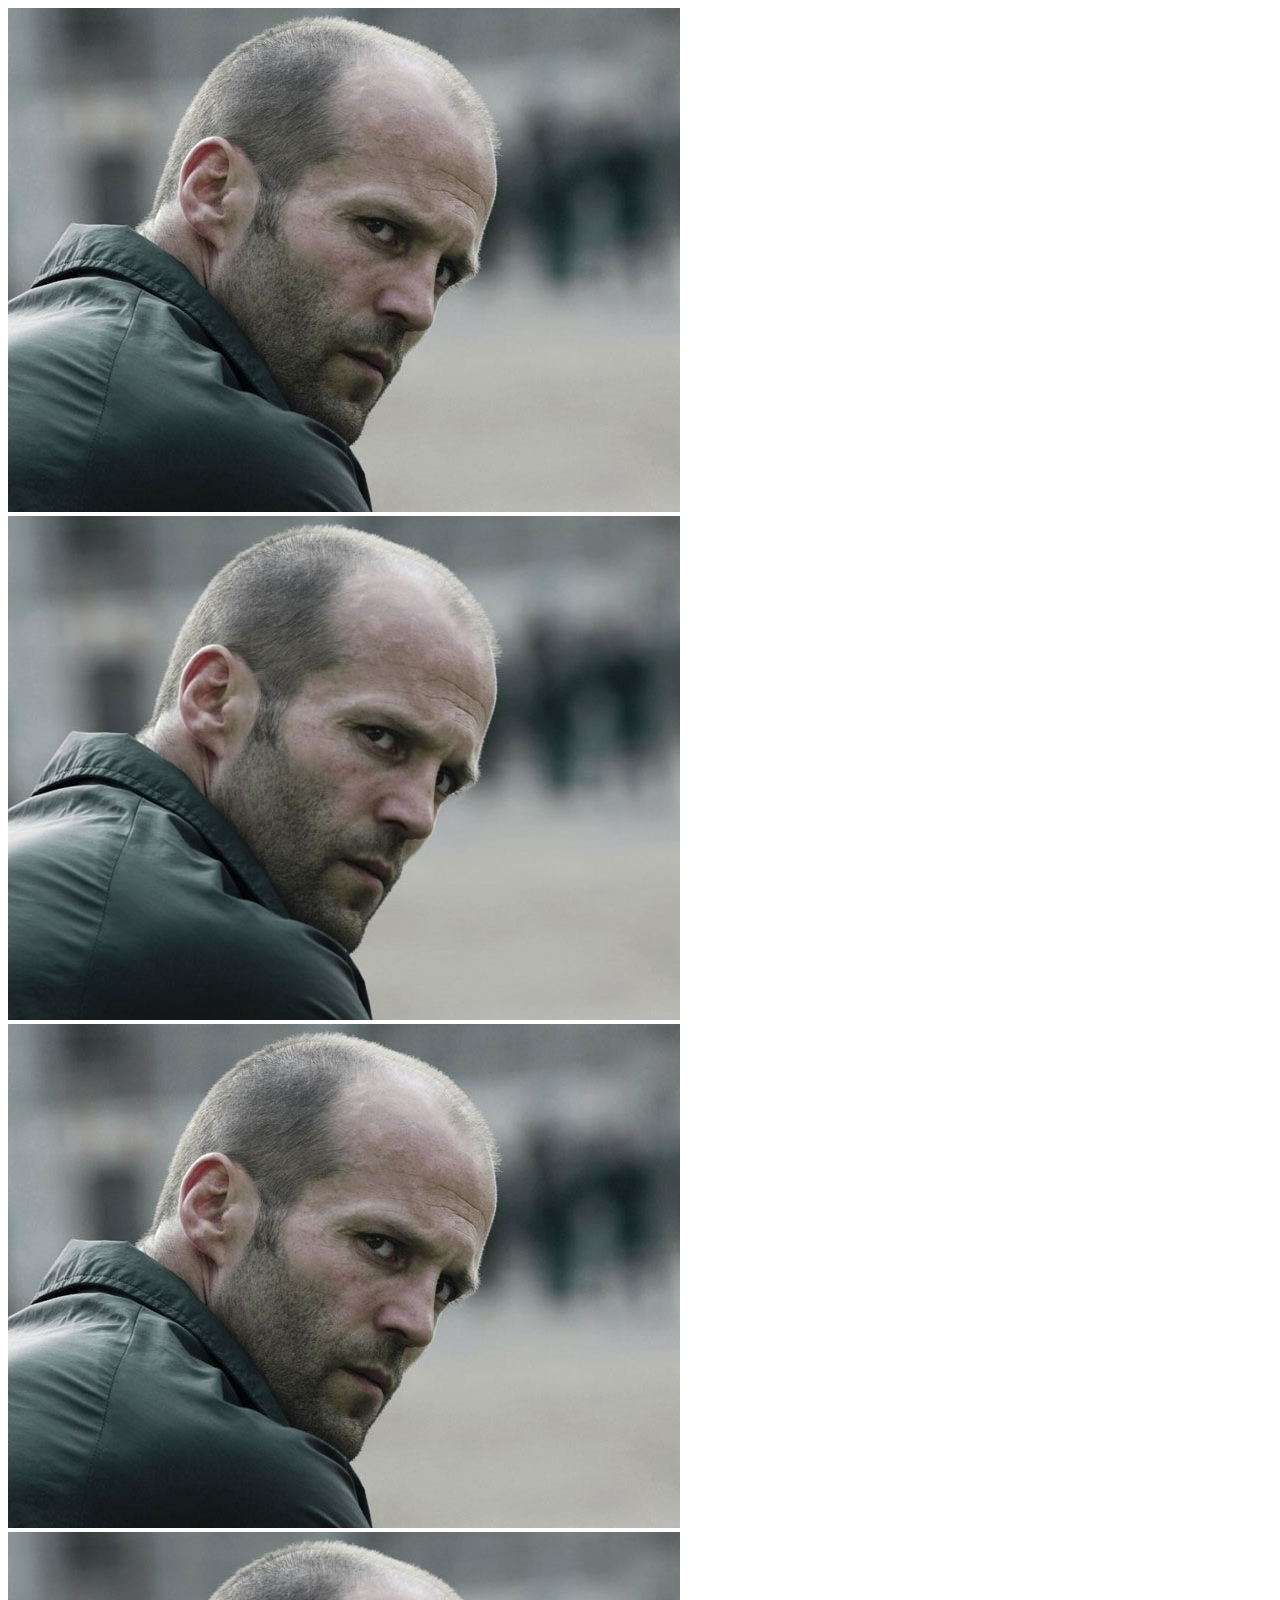
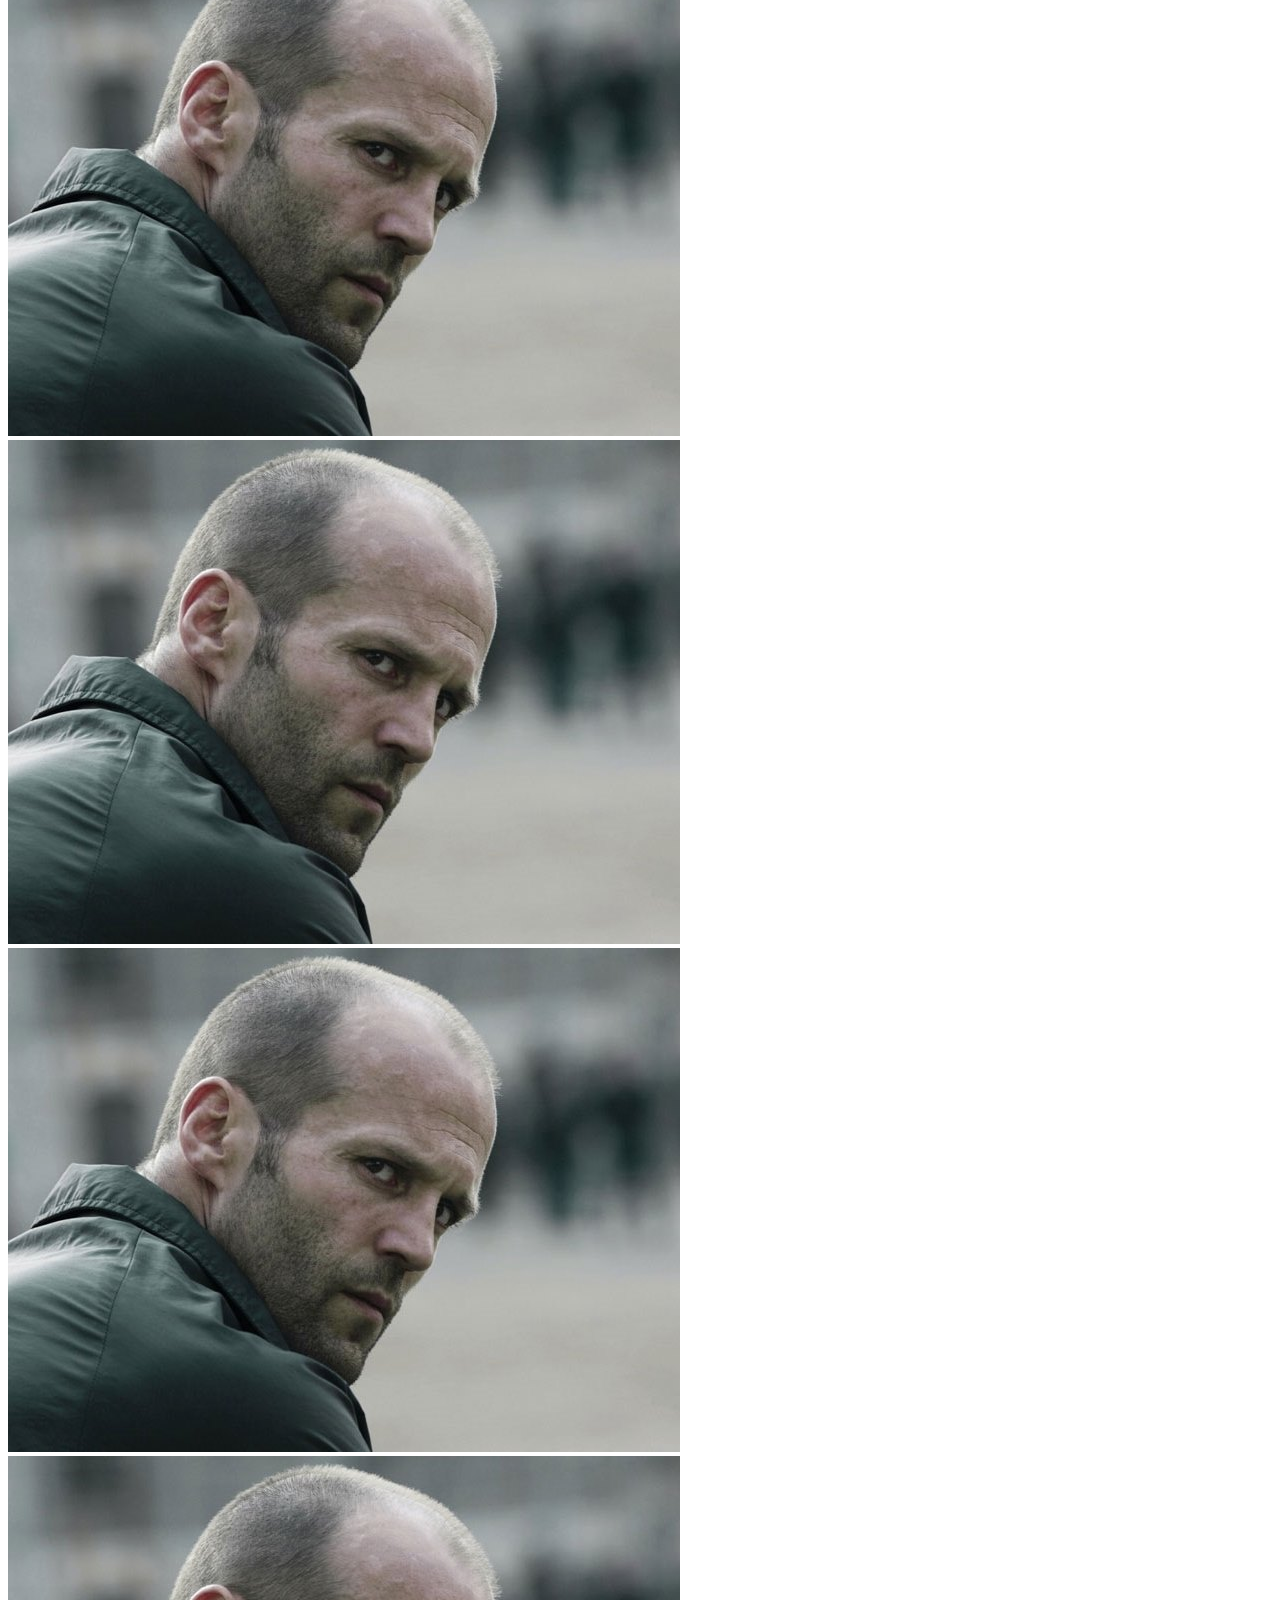
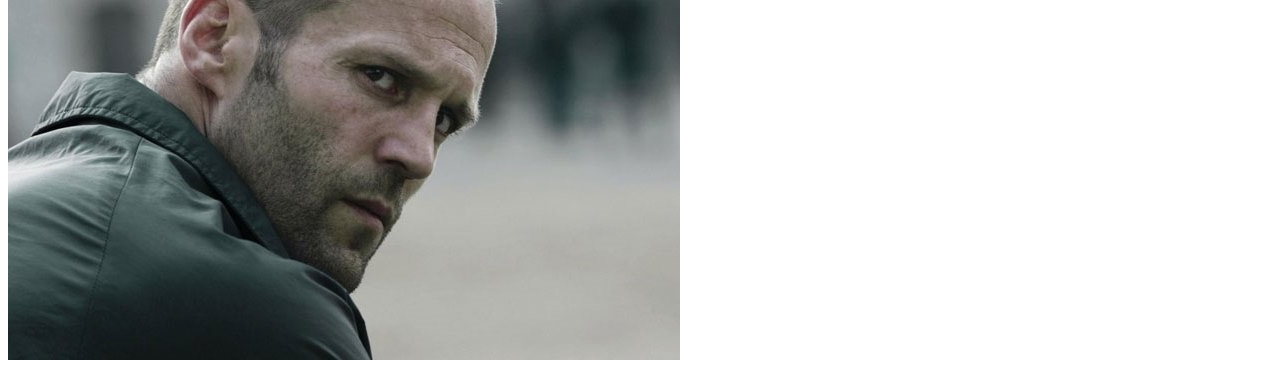
<file: index.html>
<!DOCTYPE html>
<html>
 <head>
  <title>Картинки</title>
  <style>
   .cs1  {
    display: inline-block; 
    overflow: hidden; 
   }
   .cs1 img {
    transition: 1s;
    display: block; 
   }
   .cs1 img:hover {
    transform: scale(1.2); 
   }
   .cs2  {
    display: inline-block; 
    overflow: hidden; 
   }
   .cs2 img {
    transition: 1s;
    display: block; 
   }
   .cs2 img:hover {
    transform: scale(0.8); 
   }
   .cs3  {
    display: inline-block; 
    overflow: hidden; 
   }
   .cs3 img {
    transition: 1s;
    display: block; 
   }
   .cs3 img:hover {
    transform: rotate(30deg);
   }
   .cs4  {
    display: inline-block; 
    overflow: hidden; 
   }
   .cs4 img {
    transition: 1s;
    display: block; 
   }
   .cs4 img:hover {
    transform: rotate(-30deg);
   }
   .cs5  {
    display: inline-block; 
    overflow: hidden;
    background: #000;  
   }
   .cs5 img {
    transition: 1s;
    display: block; 
   }
   .cs5 img:hover {
    opacity: 0.6;
   }
   .cs6  {
    display: inline-block; 
    overflow: hidden; 
   }
   .cs6 img {
    transition: 0s;
    display: block; 
   }
   .cs6 img:hover {
   border: 7px solid #000;
   width: 658px;
   height: 490px;
   }
   .cs7  {
  display:inline-block;
  position:relative; 
   }
   .cs7 img {
    transition: 1s;
    display: block; 
   }
   .cs7 .text{
   opacity:0;
   position:absolute;
   bottom: 50%;
   left: 25%;
   max-width: 50%;
   transition: 0.5s;
   font-size:22px;
   background-color:rgba(0, 0, 0, 0.5);
   padding:10px 5px;
   color:#fff;
   }
   .cs7:hover .text {
    opacity:1;
   }
  </style>
</head>

<body>

<div class="cs1"><img src="БАЗА.jpg"  class="cs1"/></div>
<div class="cs2"><img src="БАЗА.jpg"  class="cs2"/></div>
<div class="cs3"><img src="БАЗА.jpg"  class="cs3"/></div>
<div class="cs4"><img src="БАЗА.jpg"  class="cs4"/></div>
<div class="cs5"><img src="БАЗА.jpg"  class="cs5"/></div>
<div class="cs6"><img src="БАЗА.jpg"  class="cs6"/></div>
<div class="cs7">
<img src="БАЗА.jpg"  class="cs7"/>
<div class = "text">Базар как вода - чем лучше фильтруешь, тем целее будешь</div>
</div>
</body>
</html>
</file>
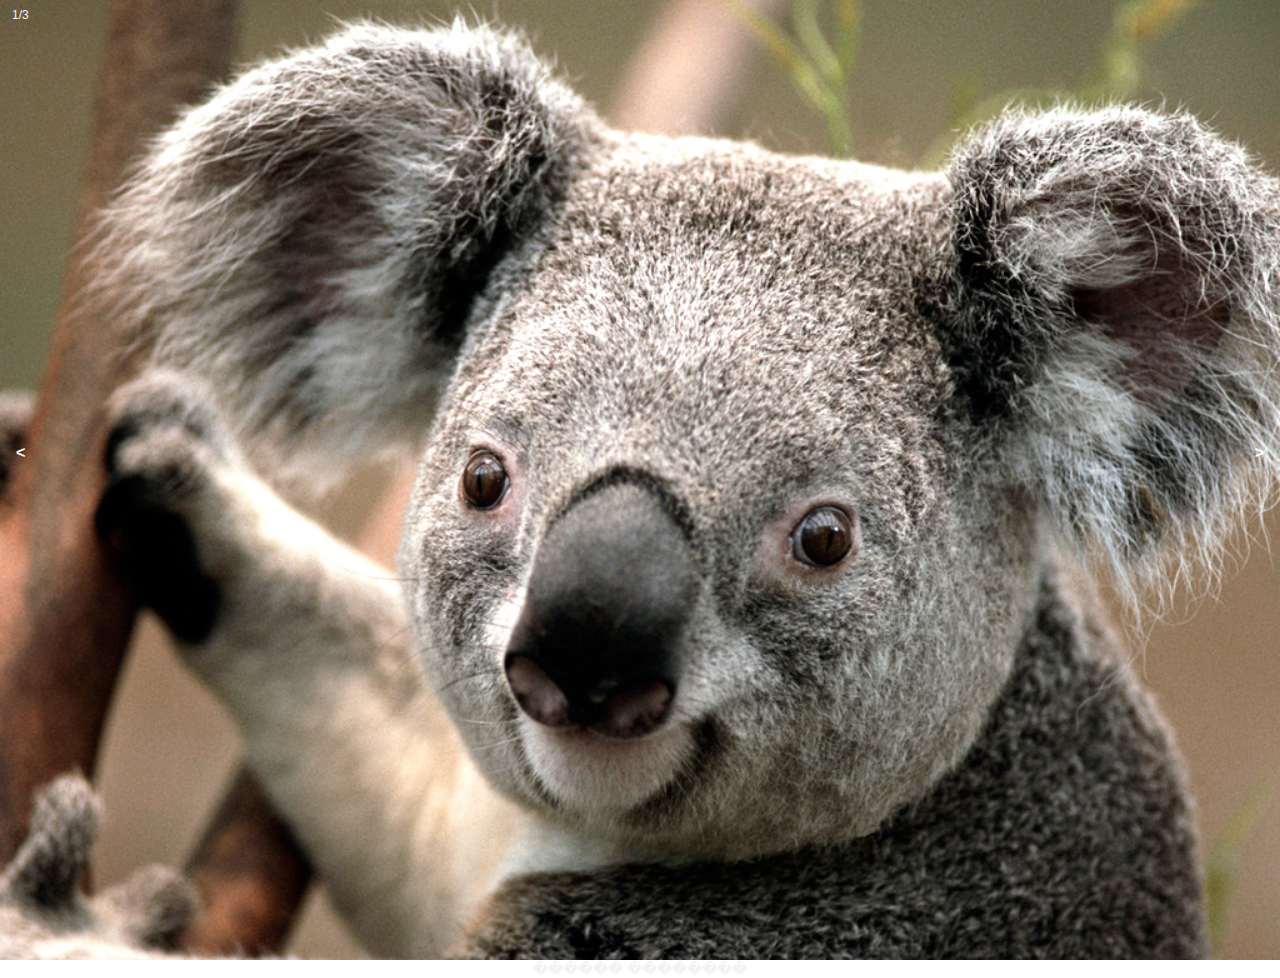
<file: html.html>
<!DOCTYPE html>
<html>
<head>
<title>�����</title>
<link rel="stylesheet" type="text/css" href="css.css">
</head>
<body>

<div class = "slideshow-container">
	<div class="mySlide showed">
		<div class="numbertext">1/3</div>
		<img src="Koala.jpg" style = "width: 100%; display: block">
		<div class="text">������ ��������</div>
	</div>
	<div class="mySlide">
		<div class="numbertext">2/3</div>
		<img src="Lighthouse.jpg" style = "width: 100%">
		<div class="text">������ ��������</div>
	</div>
	<div class="mySlide">
		<div class="numbertext">3/3</div>
		<img src="Penguins.jpg" style = "width: 100%">
		<div class="text">������ ��������</div>
	</div>
	<a class="prev" onclick="plusSlides(-1)"><</a>
	<a class="next" onclick="plusSlides(1)">></a>
</div>

<script src="js.js"></script>
</body>
</html>
</file>
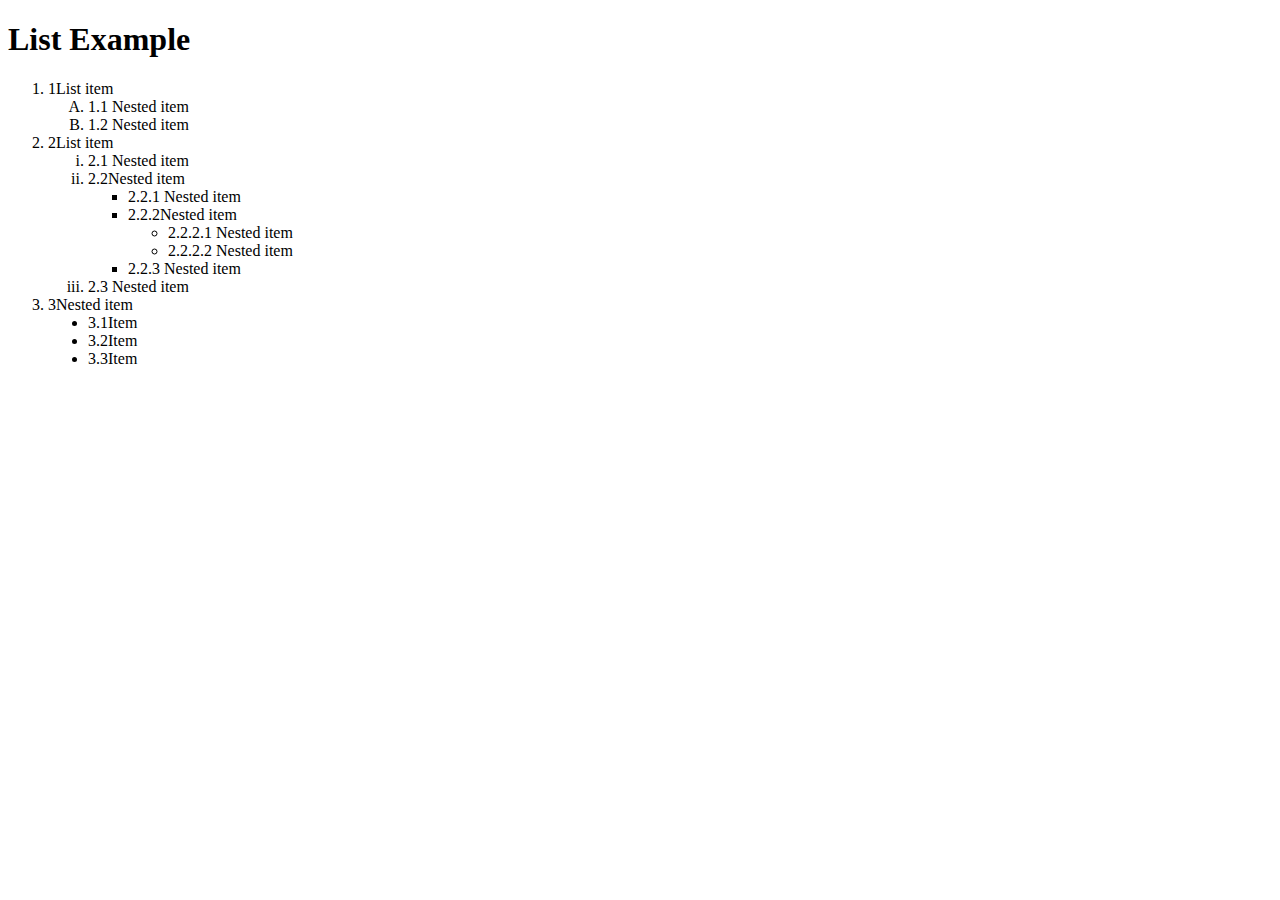
<file: Списки.html>
<!DOCTYPE HTML>
<html>
 <head>
  <meta http-equiv="Content-Type" content="text/html; charset=utf-8">
  <title>List Example</title>
  <h1>List Example</h1>
	<style>
	ol {
   counter-reset: li;
	   }
	ul {
   counter-reset: li;
	   }
	li
{
counter-increment: li;
}
        li:before {
   content: counters(li, ".");
		 }
	</style>
 </head>
 <body>

  <ol type="1"> 
    <li>List item  </li>

    <ol type="A">
	<li> Nested item </li>
	<li> Nested item </li>
    </ol>
    <li>List item </li>

    <ol type = "i">
	<li> Nested item </li>
	<li>Nested item</li> 

		<ul type = "square">
			<li> Nested item </li>
			<li>Nested item </li>

			<ul type = "circle">
				<li> Nested item </li>
				<li> Nested item </li>
			</ul>
			</li>
			<li> Nested item </li>
    		</ul>
	</li>
	<li> Nested item </li>
    </ol>
    </li>
    <li>Nested item </li>

	<ul type = "disc">
	<li>Item </li>
	<li>Item </li>
	<li>Item </li>
	</ul>
  </ol>
 </body>
</html>
</file>
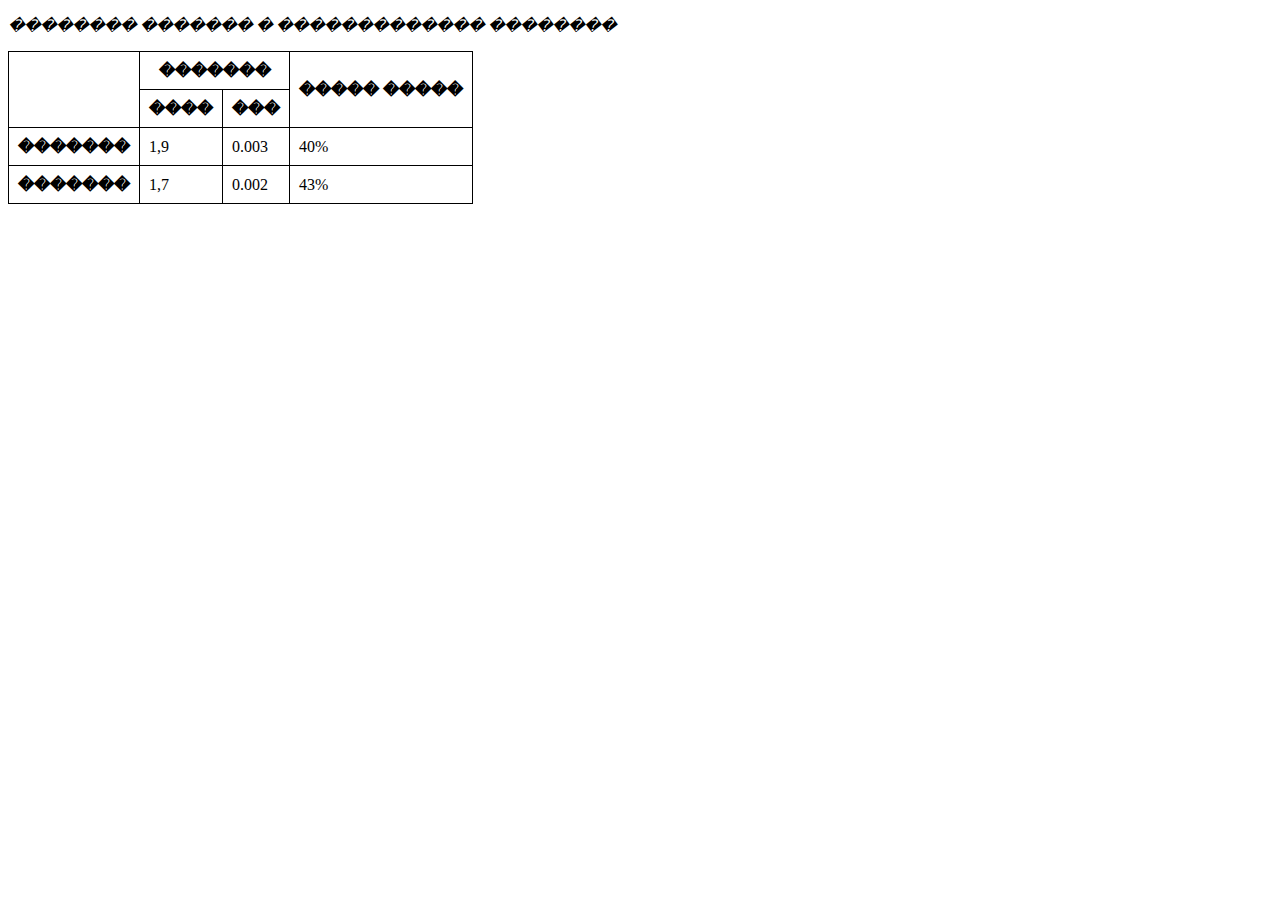
<file: Таблица.html>
<!DOCTYPE html>
<title>������� � ������������� ��������</title>
<style>
table {
border-collapse: collapse;
}
table, th, td {
border: 1px solid black;
}
p {
font-style: italic;
}
</style>
<head><p>�������� ������� � ������������� ��������</p></head>
<table cellpadding="9" cellspacing="3">

<tr>
<td rowspan="2" ></td>
<th colspan="2">�������</td>
<th rowspan="2" >����� �����</td>
</tr>

<tr>
<th >����</td>
<th>���</td>
</tr>

<tr>
<th >�������</td>
<td >1,9</td>
<td>0.003</td>
<td>40%</td>
</tr>

<tr>
<th>�������</td>
<td>1,7</td>
<td>0.002</td>
<td>43%</td>
</tr>

</table>
</file>
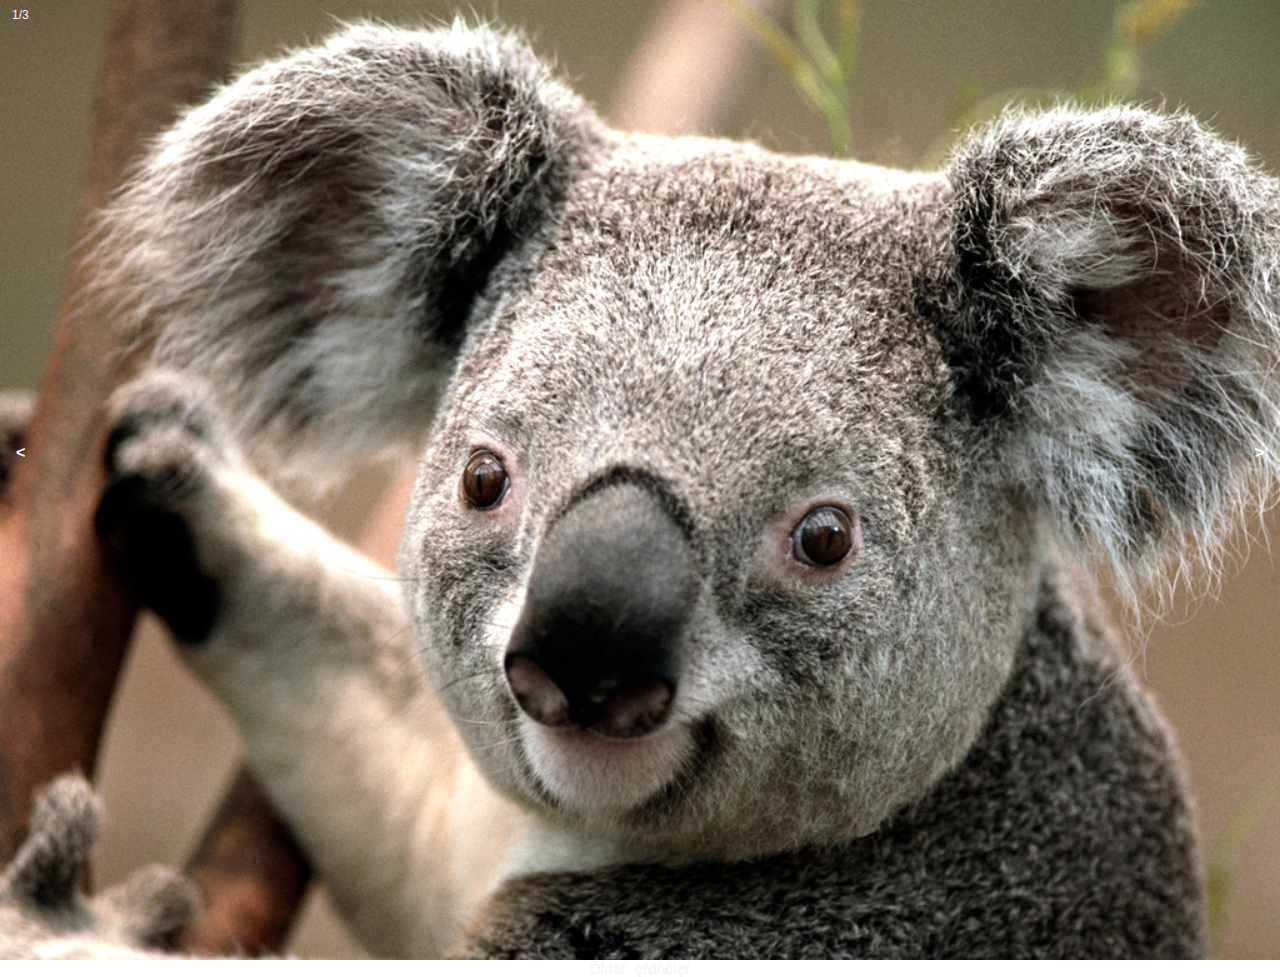
<file: js/html.html>
<!DOCTYPE html>
<html>
<head>
<title>Ńëŕéä</title>
<link rel="stylesheet" type="text/css" href="css.css">
</head>
<body>

<div class = "slideshow-container">
	<div class="mySlide showed">
		<div class="numbertext">1/3</div>
		<img src="Koala.jpg" style = "width: 100%; display: block">
		<div class="text">Ďĺđâŕ˙ ęŕđňčíęŕ</div>
	</div>
	<div class="mySlide">
		<div class="numbertext">2/3</div>
		<img src="Lighthouse.jpg" style = "width: 100%">
		<div class="text">Âňîđŕ˙ ęŕđňčíęŕ</div>
	</div>
	<div class="mySlide">
		<div class="numbertext">3/3</div>
		<img src="Penguins.jpg" style = "width: 100%">
		<div class="text">Ňđĺňü˙ ęŕđňčíęŕ</div>
	</div>
	<a class="prev" onclick="plusSlides(-1)"><</a>
	<a class="next" onclick="plusSlides(1)">></a>
</div>

<script src="js.js"></script>
</body>
</html>
</file>
<file: css.css>
*{
box-sizing: border-box;
}

body{
font-family: Arial, sans-serif;
margin: 0;
}

.mySlide{
display: none;
flex: 0 0 100%;
transition: 1s ease;
}

.mySlide.showed{
display: block;
}

img{
vertical-align: middle;
}

.sideshow-container{
max-width: 1000px;
position: relative;
margin: auto;
}

.prev, .next{
    cursor: pointer;
    position: absolute;
    top:50%;
    width: auto;
    padding: 16px;
    margin-top: -22px;
    color: white;
    font-weight: bold;
    transition: .6s ease;
    border-radius: 0 3px 3px 0;
}

.next{
    right: 0;
    border-radius: 3px 0 0 3px;
}

.prev:hover, .next:hover{
    background-color: rgba(0,0,0,.8);
}

.text{
    color: #f2f2f2;
    font-size: 15px;
    padding: px 12px;
    position: absolute;
    width: 100%;
    bottom: 1;
    text-align: center;
}

.numbertext{
    color: #f2f2f2;
    font-size: 12px;
    padding: 8px 12px;
    position: absolute;
}

.fade{
    -webkit-animation-name: fade;
    -webkit-animation-duration: 1.5s;
    animation-name: fade;
    animation-duration: 1.5s;
}

@-webkit-keyframes fade{
    from{opacity:.4}
    to{opacity:1}
}

@keyframes fade{
     from{opacity:.4}
    to{opacity:1}
}

@media only screen and (max-width: 300px){
    .prev, .next, .text{font-size: 11px;}
}
</file>
<file: js/css.css>
*{
box-sizing: border-box;
}

body{
font-family: Arial, sans-serif;
margin: 0;
}

.mySlide{
display: none;
flex: 0 0 100%;
transition: 1s ease;
}

.mySlide.showed{
display: block;
}

img{
vertical-align: middle;
}

.sideshow-container{
max-width: 1000px;
position: relative;
margin: auto;
}

.prev, .next{
    cursor: pointer;
    position: absolute;
    top:50%;
    width: auto;
    padding: 16px;
    margin-top: -22px;
    color: white;
    font-weight: bold;
    transition: .6s ease;
    border-radius: 0 3px 3px 0;
}

.next{
    right: 0;
    border-radius: 3px 0 0 3px;
}

.prev:hover, .next:hover{
    background-color: rgba(0,0,0,.8);
}

.text{
    color: #f2f2f2;
    font-size: 15px;
    padding: px 12px;
    position: absolute;
    width: 100%;
    bottom: 1;
    text-align: center;
}

.numbertext{
    color: #f2f2f2;
    font-size: 12px;
    padding: 8px 12px;
    position: absolute;
}

.fade{
    -webkit-animation-name: fade;
    -webkit-animation-duration: 1.5s;
    animation-name: fade;
    animation-duration: 1.5s;
}

@-webkit-keyframes fade{
    from{opacity:.4}
    to{opacity:1}
}

@keyframes fade{
     from{opacity:.4}
    to{opacity:1}
}

@media only screen and (max-width: 300px){
    .prev, .next, .text{font-size: 11px;}
}
</file>
